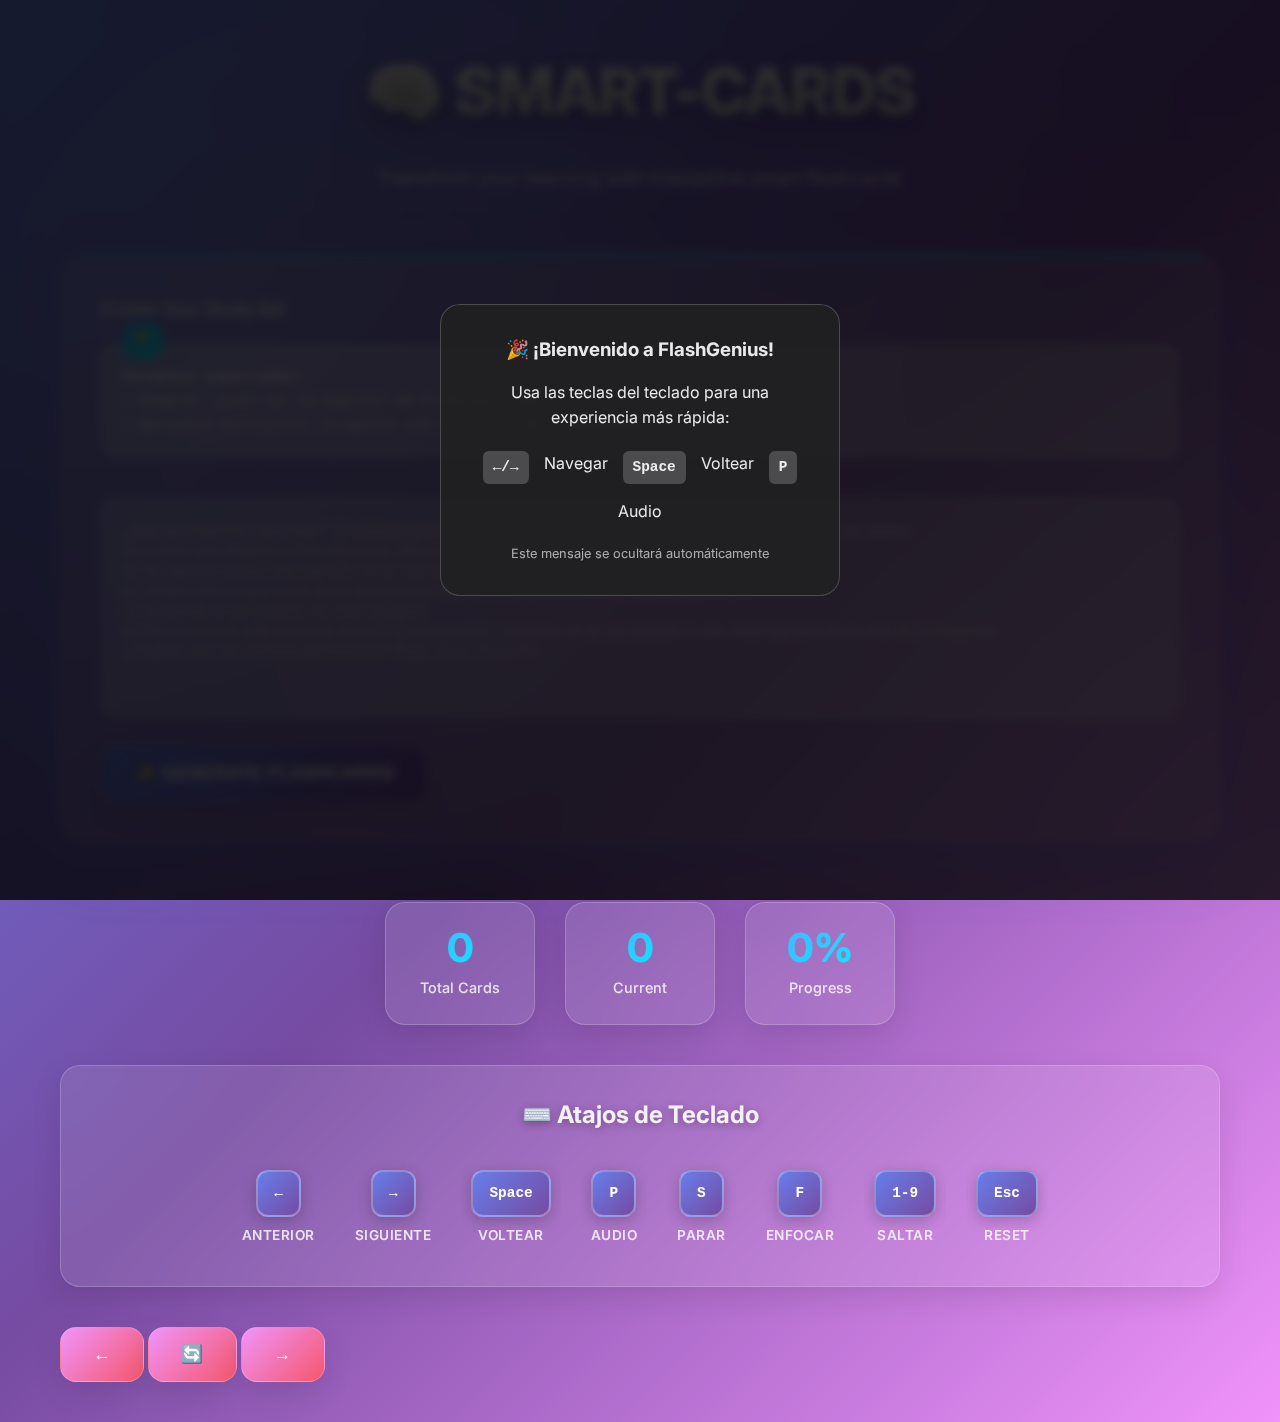
<file: index.html>
<!DOCTYPE html>
<html lang="en">
  <head>
    <meta charset="UTF-8" />
    <meta name="viewport" content="width=device-width, initial-scale=1.0" />
    <title>SMART-CARDS - Smart Learning Cards</title>
    <link
      href="https://fonts.googleapis.com/css2?family=Inter:wght@300;400;500;600;700;800&display=swap"
      rel="stylesheet"
    />
    <link rel="stylesheet" href="styles.css" />
  </head>
  <body>
    <div class="container">
      <div class="header">
        <h1>🧠 SMART-CARDS</h1>
        <p>Transform your learning with interactive smart flashcards</p>
      </div>

      <div class="input-section">
        <label class="input-label">Create Your Study Set</label>
        <div class="format-example">
          <strong>Formatos soportados:</strong><br />
          <em>• Simple: ¿Cuál es la capital de Francia?::París</em><br />
          <em>• Opciones múltiples: pregunta con a) b) c) d)::respuesta</em>
        </div>
        <textarea
          id="bulkInput"
          placeholder="¿Qué es machine learning?::Un subconjunto de IA que permite a las computadoras aprender de los datos
Al ocurrir una Ruptura Prematura de Membranas (RPM):
a) Se asocia a una interrupción en la red de Colágenos
b) Observamos que en el área de ruptura hay niveles de reducción de colágeno tipo III
c) Aumenta la presencia de macrófagos
d) Disminuye la alfa elastina tipo IV::La respuesta correcta es a) Se asocia a una interrupción en la red de Colágenos
¿Cuáles son los colores primarios?::Rojo, Azul, Amarillo"
        ></textarea>
        <button class="btn btn-primary" onclick="createFlashcards()">
          ✨ Generate Flashcards
        </button>
      </div>

      <div id="flashcardsContainer" class="flashcards-container">
        <div class="study-stats">
          <div class="stat-card">
            <span class="stat-number" id="totalCards">0</span>
            <div class="stat-label">Total Cards</div>
          </div>
          <div class="stat-card">
            <span class="stat-number" id="currentCard">0</span>
            <div class="stat-label">Current</div>
          </div>
          <div class="stat-card">
            <span class="stat-number" id="progressPercent">0%</span>
            <div class="stat-label">Progress</div>
          </div>
        </div>

        <div class="progress-section">
          <div class="progress-bar">
            <div class="progress" id="progress"></div>
          </div>
          <!-- <div class="card-counter" id="cardCounter"></div> -->
        </div>

        <div class="keyboard-hints">
          <h3>⌨️ Atajos de Teclado</h3>
          <div class="keyboard-shortcuts">
            <div class="shortcut-bubble">
              <div class="key-bubble">←</div>
              <div class="shortcut-label">Anterior</div>
            </div>
            <div class="shortcut-bubble">
              <div class="key-bubble">→</div>
              <div class="shortcut-label">Siguiente</div>
            </div>
            <div class="shortcut-bubble">
              <div class="key-bubble">Space</div>
              <div class="shortcut-label">Voltear</div>
            </div>
            <div class="shortcut-bubble">
              <div class="key-bubble">P</div>
              <div class="shortcut-label">Audio</div>
            </div>
            <div class="shortcut-bubble">
              <div class="key-bubble">S</div>
              <div class="shortcut-label">Parar</div>
            </div>
            <div class="shortcut-bubble">
              <div class="key-bubble">F</div>
              <div class="shortcut-label">Enfocar</div>
            </div>
            <div class="shortcut-bubble">
              <div class="key-bubble">1-9</div>
              <div class="shortcut-label">Saltar</div>
            </div>
            <div class="shortcut-bubble">
              <div class="key-bubble">Esc</div>
              <div class="shortcut-label">Reset</div>
            </div>
          </div>
        </div>

        <div class="controls">
          <div class="control-group">
            <button class="btn icon-btn nav-btn" onclick="previousCard()">
              ←
            </button>
            <button
              class="btn icon-btn flip-btn floating"
              onclick="toggleCard()"
            >
              🔄
            </button>
            <button class="btn icon-btn nav-btn" onclick="nextCard()">→</button>
          </div>
        </div>
      </div>
    </div>

    <script src="script.js"></script>
  </body>
</html>
</file>
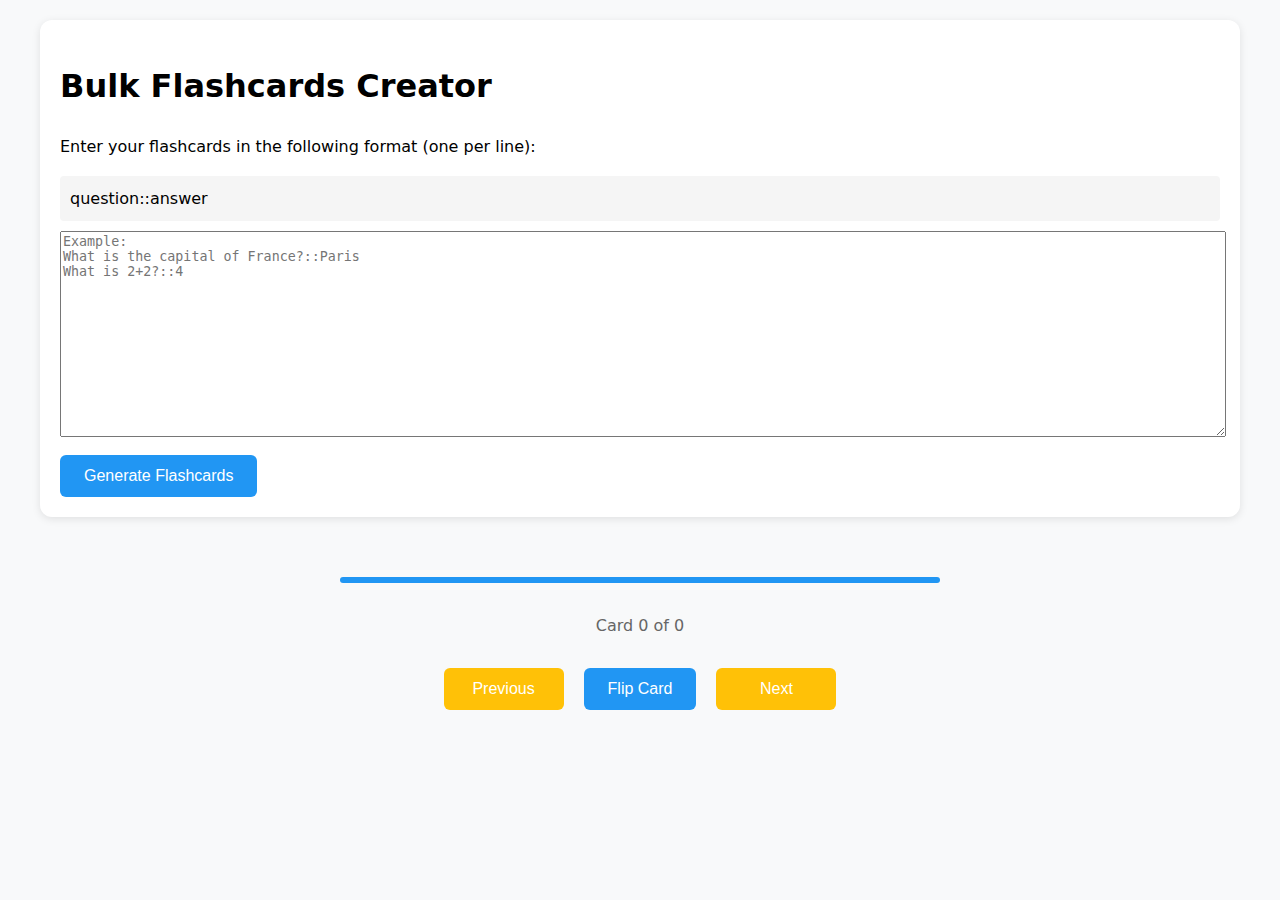
<file: flashcards.html>
<!DOCTYPE html>
<html lang="en">
<head>
    <meta charset="UTF-8">
    <meta name="viewport" content="width=device-width, initial-scale=1.0">
    <title>Bulk Flashcards Creator</title>
    <style>
        :root {
            --primary-color: #2196F3;
            --secondary-color: #FFC107;
            --background-color: #f8f9fa;
            --card-background: #ffffff;
        }

        body {
            font-family: 'Segoe UI', system-ui, sans-serif;
            background-color: var(--background-color);
            line-height: 1.6;
            max-width: 1200px;
            margin: 0 auto;
            padding: 20px;
        }

        .input-section {
            background: var(--card-background);
            border-radius: 12px;
            padding: 20px;
            box-shadow: 0 2px 8px rgba(0,0,0,0.1);
            margin-bottom: 20px;
        }

        textarea {
            width: 100%;
            height: 200px;
            margin: 10px 0;
        }

        .format-example {
            background: #f5f5f5;
            padding: 10px;
            border-radius: 4px;
        }

        button {
            background: var(--primary-color);
            color: white;
            border: none;
            padding: 12px 24px;
            border-radius: 6px;
            cursor: pointer;
            font-size: 16px;
            transition: transform 0.2s;
        }

        button:hover {
            transform: translateY(-2px);
        }

        .flashcards {
            display: flex;
            flex-direction: column;
            align-items: center;
            margin-top: 40px;
        }

        .flashcard {
            width: 600px;
            height: 400px;
            margin: 20px auto;
            box-shadow: 0 4px 20px rgba(0,0,0,0.1);
            background: var(--card-background);
            display: none;
            perspective: 1000px;
        }

        .flashcard.active {
            display: block;
        }

        .flashcard-inner {
            position: relative;
            width: 100%;
            height: 100%;
            text-align: center;
            transition: transform 0.6s;
            transform-style: preserve-3d;
        }

        .flashcard.flipped .flashcard-inner {
            transform: rotateY(180deg);
        }

        .flashcard-front, .flashcard-back {
            position: absolute;
            width: 100%;
            height: 100%;
            backface-visibility: hidden;
            display: flex;
            align-items: center;
            justify-content: center;
            padding: 40px;
            box-sizing: border-box;
        }

        .flashcard-front {
            background-color: var(--card-background);
        }

        .flashcard-back {
            background-color: var(--card-background);
            transform: rotateY(180deg);
        }

        .controls {
            display: flex;
            justify-content: center;
            gap: 20px;
            margin: 20px 0;
        }

        .nav-button {
            background: var(--secondary-color);
            width: 120px;
        }

        .progress-bar {
            width: 100%;
            max-width: 600px;
            height: 6px;
            background: #e0e0e0;
            border-radius: 3px;
            margin: 20px auto;
            overflow: hidden;
        }

        .progress {
            height: 100%;
            background: var(--primary-color);
            transition: width 0.3s ease;
        }

        .card-counter {
            text-align: center;
            color: #666;
            margin: 10px 0;
        }
    </style>
</head>
<body>
    <div class="input-section">
        <h1>Bulk Flashcards Creator</h1>
        <p>Enter your flashcards in the following format (one per line):</p>
        <div class="format-example">
            question::answer
        </div>
        <textarea id="bulkInput" placeholder="Example:
What is the capital of France?::Paris
What is 2+2?::4"></textarea>
        <button onclick="createFlashcards()">Generate Flashcards</button>
    </div>
    <div id="flashcardsContainer" class="flashcards">
        <div class="progress-bar">
            <div class="progress" id="progress"></div>
        </div>
        <div class="card-counter" id="cardCounter">Card 0 of 0</div>
        <div class="controls">
            <button class="nav-button" onclick="previousCard()">Previous</button>
            <button onclick="toggleCard()">Flip Card</button>
            <button class="nav-button" onclick="nextCard()">Next</button>
        </div>
    </div>

    <script>
        let currentCardIndex = 0;
        let cards = [];

        function createFlashcards() {
            const input = document.getElementById('bulkInput').value;
            const container = document.getElementById('flashcardsContainer');
            container.innerHTML = `
                <div class="progress-bar">
                    <div class="progress" id="progress"></div>
                </div>
                <div class="card-counter" id="cardCounter"></div>
                <div class="controls">
                    <button class="nav-button" onclick="previousCard()">Previous</button>
                    <button onclick="toggleCard()">Flip Card</button>
                    <button class="nav-button" onclick="nextCard()">Next</button>
                </div>
            `;

            cards = input.split('\n')
                .filter(line => line.trim())
                .map(card => {
                    const [question, answer] = card.split('::').map(s => s.trim());
                    if (question && answer) {
                        const flashcard = document.createElement('div');
                        flashcard.className = 'flashcard';
                        flashcard.innerHTML = `
                            <div class="flashcard-inner">
                                <div class="flashcard-front">
                                    <p>${question}</p>
                                </div>
                                <div class="flashcard-back">
                                    <p>${answer}</p>
                                </div>
                            </div>
                        `;
                        container.insertBefore(flashcard, container.firstChild);
                        return flashcard;
                    }
                }).filter(Boolean);

            currentCardIndex = 0;
            updateCardDisplay();
        }

        function updateCardDisplay() {
            cards.forEach((card, index) => {
                card.classList.toggle('active', index === currentCardIndex);
                card.classList.remove('flipped');
            });
            
            const progress = ((currentCardIndex + 1) / cards.length) * 100;
            document.getElementById('progress').style.width = `${progress}%`;
            document.getElementById('cardCounter').textContent = 
                `Card ${currentCardIndex + 1} of ${cards.length}`;
        }

        function nextCard() {
            if (currentCardIndex < cards.length - 1) {
                currentCardIndex++;
                updateCardDisplay();
            }
        }

        function previousCard() {
            if (currentCardIndex > 0) {
                currentCardIndex--;
                updateCardDisplay();
            }
        }

        function toggleCard() {
            if (cards[currentCardIndex]) {
                cards[currentCardIndex].classList.toggle('flipped');
            }
        }

        // Enable keyboard navigation
        document.addEventListener('keydown', (e) => {
            switch(e.key) {
                case 'ArrowLeft': previousCard(); break;
                case 'ArrowRight': nextCard(); break;
                case ' ': toggleCard(); break;
            }
        });
    </script>
</body>
</html>
</file>
<file: styles.css>
:root {
        --primary-gradient: linear-gradient(135deg, #667eea 0%, #764ba2 100%);
        --secondary-gradient: linear-gradient(135deg, #f093fb 0%, #f5576c 100%);
        --accent-gradient: linear-gradient(135deg, #4facfe 0%, #00f2fe 100%);
        --success-gradient: linear-gradient(135deg, #43e97b 0%, #38f9d7 100%);
        --glass-bg: rgba(255, 255, 255, 0.1);
        --glass-border: rgba(255, 255, 255, 0.2);
        --text-primary: #2d3748;
        --text-secondary: #718096;
        --text-light: rgba(255, 255, 255, 0.9);
        --shadow-primary: 0 20px 60px rgba(102, 126, 234, 0.3);
        --shadow-secondary: 0 10px 30px rgba(0, 0, 0, 0.1);
        --shadow-card: 0 25px 80px rgba(0, 0, 0, 0.15);
      }

      * {
        margin: 0;
        padding: 0;
        box-sizing: border-box;
      }

      body {
        font-family: "Inter", -apple-system, BlinkMacSystemFont, "Segoe UI",
          Roboto, sans-serif;
        background: linear-gradient(
          135deg,
          #667eea 0%,
          #764ba2 50%,
          #f093fb 100%
        );
        background-attachment: fixed;
        min-height: 100vh;
        line-height: 1.6;
        overflow-x: hidden;
        position: relative;
      }

      body::before {
        content: "";
        position: fixed;
        top: 0;
        left: 0;
        width: 100%;
        height: 100%;
        background: radial-gradient(
            circle at 20% 30%,
            rgba(255, 255, 255, 0.1) 0%,
            transparent 50%
          ),
          radial-gradient(
            circle at 80% 70%,
            rgba(255, 255, 255, 0.08) 0%,
            transparent 50%
          ),
          radial-gradient(
            circle at 40% 80%,
            rgba(255, 255, 255, 0.06) 0%,
            transparent 50%
          );
        pointer-events: none;
        z-index: 0;
      }

      .container {
        max-width: 1200px;
        margin: 0 auto;
        padding: 40px 20px;
        position: relative;
        z-index: 1;
      }

      .header {
        text-align: center;
        margin-bottom: 60px;
        animation: fadeInUp 1s ease-out;
      }

      .header h1 {
        font-size: clamp(2.5rem, 5vw, 4rem);
        font-weight: 800;
        background: linear-gradient(
          135deg,
          #ffffff 0%,
          rgba(255, 255, 255, 0.8) 100%
        );
        -webkit-background-clip: text;
        -webkit-text-fill-color: transparent;
        background-clip: text;
        margin-bottom: 20px;
        text-shadow: 0 10px 30px rgba(0, 0, 0, 0.3);
        letter-spacing: -0.02em;
      }

      .header p {
        font-size: 1.25rem;
        color: var(--text-light);
        font-weight: 400;
        opacity: 0.9;
        max-width: 600px;
        margin: 0 auto;
      }

      .input-section {
        background: var(--glass-bg);
        backdrop-filter: blur(20px);
        border: 1px solid var(--glass-border);
        border-radius: 24px;
        padding: 40px;
        box-shadow: var(--shadow-primary);
        margin-bottom: 60px;
        animation: fadeInUp 1s ease-out 0.2s both;
        position: relative;
        overflow: hidden;
      }

      .input-section::before {
        content: "";
        position: absolute;
        top: 0;
        left: 0;
        width: 100%;
        height: 2px;
        background: var(--accent-gradient);
        border-radius: 24px 24px 0 0;
      }

      .input-label {
        font-size: 1.1rem;
        font-weight: 600;
        color: var(--text-light);
        margin-bottom: 15px;
        display: block;
      }

      .format-example {
        background: rgba(255, 255, 255, 0.15);
        backdrop-filter: blur(10px);
        padding: 20px;
        border-radius: 16px;
        margin: 20px 0;
        border: 1px solid rgba(255, 255, 255, 0.1);
        font-family: "Monaco", "Menlo", monospace;
        font-size: 0.95rem;
        color: var(--text-light);
        position: relative;
      }

      .format-example::before {
        content: "💡";
        position: absolute;
        top: -22px;
        left: 20px;
        background: var(--accent-gradient);
        padding: 8px 12px;
        border-radius: 12px;
        font-size: 0.8rem;
      }

      textarea {
        width: 100%;
        height: 220px;
        margin: 20px 0;
        border: 2px solid rgba(255, 255, 255, 0.2);
        border-radius: 16px;
        padding: 20px;
        font-size: 1rem;
        font-family: inherit;
        background: rgba(255, 255, 255, 0.1);
        backdrop-filter: blur(10px);
        color: var(--text-light);
        resize: vertical;
        transition: all 0.3s ease;
        outline: none;
      }

      textarea::placeholder {
        color: rgba(255, 255, 255, 0.6);
        font-style: italic;
      }

      textarea:focus {
        border-color: rgba(255, 255, 255, 0.4);
        background: rgba(255, 255, 255, 0.15);
        transform: translateY(-2px);
        box-shadow: 0 15px 40px rgba(0, 0, 0, 0.2);
      }

      .btn {
        background: var(--secondary-gradient);
        color: white;
        border: none;
        padding: 16px 32px;
        border-radius: 16px;
        cursor: pointer;
        font-size: 1.1rem;
        font-weight: 600;
        transition: all 0.3s cubic-bezier(0.4, 0, 0.2, 1);
        position: relative;
        overflow: hidden;
        text-transform: uppercase;
        letter-spacing: 0.5px;
        box-shadow: var(--shadow-secondary);
        border: 1px solid rgba(255, 255, 255, 0.2);
      }

      .btn::before {
        content: "";
        position: absolute;
        top: 0;
        left: -100%;
        width: 100%;
        height: 100%;
        background: linear-gradient(
          90deg,
          transparent,
          rgba(255, 255, 255, 0.3),
          transparent
        );
        transition: left 0.6s;
      }

      .btn:hover::before {
        left: 100%;
      }

      .btn:hover {
        transform: translateY(-3px) scale(1.02);
        box-shadow: 0 20px 50px rgba(0, 0, 0, 0.3);
      }

      .btn:active {
        transform: translateY(-1px) scale(0.98);
      }

      .btn-primary {
        background: var(--primary-gradient);
        min-width: 200px;
      }

      .btn-secondary {
        background: var(--accent-gradient);
        min-width: 140px;
      }

      .flashcards-container {
        animation: fadeInUp 1s ease-out 0.4s both;
        position: relative;
      }

      .study-stats {
        display: flex;
        justify-content: center;
        gap: 30px;
        margin-bottom: 40px;
        flex-wrap: wrap;
      }

      .stat-card {
        background: var(--glass-bg);
        backdrop-filter: blur(20px);
        border: 1px solid var(--glass-border);
        border-radius: 20px;
        padding: 25px;
        min-width: 150px;
        text-align: center;
        box-shadow: var(--shadow-secondary);
        transition: all 0.3s ease;
      }

      .stat-card:hover {
        transform: translateY(-5px);
        box-shadow: var(--shadow-primary);
      }

      .stat-number {
        font-size: 2.5rem;
        font-weight: 800;
        background: var(--accent-gradient);
        -webkit-background-clip: text;
        -webkit-text-fill-color: transparent;
        background-clip: text;
        display: block;
        line-height: 1;
      }

      .stat-label {
        color: var(--text-light);
        font-size: 0.9rem;
        font-weight: 500;
        margin-top: 8px;
        opacity: 0.9;
      }

      .flashcard {
        width: min(700px, 90vw);
        height: 450px;
        margin: 40px auto;
        display: none;
        perspective: 1200px;
        position: relative;
      }

      .flashcard.active {
        display: block;
        animation: slideIn 0.6s cubic-bezier(0.4, 0, 0.2, 1);
      }

      @keyframes slideIn {
        from {
          opacity: 0;
          transform: translateX(50px);
        }
        to {
          opacity: 1;
          transform: translateX(0);
        }
      }

      .flashcard-inner {
        position: relative;
        width: 100%;
        height: 100%;
        text-align: center;
        transition: transform 0.8s cubic-bezier(0.4, 0, 0.2, 1);
        transform-style: preserve-3d;
        cursor: pointer;
        transform-origin: center center;
      }

      .flashcard.flipped .flashcard-inner {
        transform: rotateY(180deg);
      }

      .flashcard-face {
        position: absolute;
        top: 0;
        left: 0;
        width: 100%;
        height: 100%;
        backface-visibility: hidden;
        display: flex;
        align-items: center;
        justify-content: center;
        padding: 50px;
        box-sizing: border-box;
        border-radius: 24px;
        background: var(--glass-bg);
        backdrop-filter: blur(25px);
        border: 1px solid var(--glass-border);
        box-shadow: var(--shadow-card);
        overflow: hidden;
        position: absolute;
        transform-origin: center center;
      }

      .flashcard-face::before {
        content: "";
        position: absolute;
        top: 0;
        left: 0;
        width: 100%;
        height: 3px;
        background: var(--primary-gradient);
        border-radius: 24px 24px 0 0;
      }

      .flashcard-front {
        background: linear-gradient(
          135deg,
          rgba(255, 255, 255, 0.15) 0%,
          rgba(255, 255, 255, 0.05) 100%
        );
      }

      .flashcard-back {
        background: linear-gradient(
          135deg,
          rgba(67, 233, 123, 0.15) 0%,
          rgba(56, 249, 215, 0.05) 100%
        );
        transform: rotateY(180deg);
      }

      .flashcard-back::before {
        background: var(--success-gradient);
      }

      .flashcard-content {
        font-size: clamp(1.2rem, 3vw, 1.8rem);
        line-height: 1.5;
        color: var(--text-light);
        font-weight: 500;
        text-align: center;
        max-width: 100%;
        word-wrap: break-word;
        hyphens: auto;
        text-shadow: 0 2px 10px rgba(0, 0, 0, 0.3);
        display: flex;
        flex-direction: column;
        align-items: center;
        gap: 20px;
        width: 100%;
      }

      .question-text,
      .answer-text {
        flex: 1;
        text-align: center;
      }

      .audio-btn {
        background: rgba(255, 255, 255, 0.2);
        border: 2px solid rgba(255, 255, 255, 0.3);
        border-radius: 50%;
        width: 50px;
        height: 50px;
        display: flex;
        align-items: center;
        justify-content: center;
        font-size: 1.2rem;
        cursor: pointer;
        transition: all 0.3s cubic-bezier(0.4, 0, 0.2, 1);
        backdrop-filter: blur(10px);
        color: var(--text-light);
        box-shadow: 0 5px 15px rgba(0, 0, 0, 0.2);
        position: relative;
        overflow: hidden;
      }

      .audio-btn::before {
        content: "";
        position: absolute;
        top: 0;
        left: -100%;
        width: 100%;
        height: 100%;
        background: linear-gradient(
          90deg,
          transparent,
          rgba(255, 255, 255, 0.3),
          transparent
        );
        transition: left 0.6s;
      }

      .audio-btn:hover::before {
        left: 100%;
      }

      .audio-btn:hover {
        transform: translateY(-3px) scale(1.1);
        background: rgba(255, 255, 255, 0.3);
        border-color: rgba(255, 255, 255, 0.5);
        box-shadow: 0 10px 25px rgba(0, 0, 0, 0.3);
      }

      .audio-btn:active {
        transform: translateY(-1px) scale(1.05);
      }

      .audio-btn.playing {
        background: var(--accent-gradient);
        border-color: rgba(79, 172, 254, 0.8);
        animation: pulse 1.5s infinite;
        box-shadow: 0 0 20px rgba(79, 172, 254, 0.5);
      }

      .audio-btn.playing::after {
        content: "";
        position: absolute;
        top: -2px;
        left: -2px;
        right: -2px;
        bottom: -2px;
        border-radius: 50%;
        border: 2px solid rgba(79, 172, 254, 0.6);
        animation: ripple 1.5s infinite;
      }

      @keyframes ripple {
        0% {
          transform: scale(1);
          opacity: 1;
        }
        100% {
          transform: scale(1.4);
          opacity: 0;
        }
      }

      /* Mensajes de error */
      .error-message {
        font-family: 'Inter', sans-serif;
        font-weight: 500;
        font-size: 0.9rem;
        box-shadow: 0 10px 30px rgba(0, 0, 0, 0.2);
        border: 1px solid rgba(255, 255, 255, 0.2);
      }

      @keyframes slideOutToRight {
        to {
          opacity: 0;
          transform: translateX(100%);
        }
      }

      /* Mejoras responsivas para audio */
      @media (max-width: 768px) {
        .audio-btn {
          width: 40px;
          height: 40px;
          font-size: 1rem;
        }

        .flashcard-content {
          gap: 15px;
          padding: 0 10px;
        }
      }

      body {
        background: linear-gradient(
          135deg,
          #667eea 0%,
          #764ba2 50%,
          #f093fb 100%
        );
      }

      @keyframes fadeInUp {
        from {
          opacity: 0;
          transform: translateY(30px);
        }
        to {
          opacity: 1;
          transform: translateY(0);
        }
      }

      @keyframes float {
        0%,
        100% {
          transform: translateY(0px);
        }
        50% {
          transform: translateY(-10px);
        }
      }

      @keyframes rainbow {
        0% {
          filter: hue-rotate(0deg);
        }
        25% {
          filter: hue-rotate(90deg);
        }
        50% {
          filter: hue-rotate(180deg);
        }
        75% {
          filter: hue-rotate(270deg);
        }
        100% {
          filter: hue-rotate(360deg);
        }
      }

      @keyframes pulse {
        0% {
          transform: scale(1);
        }
        50% {
          transform: scale(1.05);
        }
        100% {
          transform: scale(1);
        }
      }

      @keyframes slideInFromLeft {
        from {
          opacity: 0;
          transform: translateX(-100px);
        }
        to {
          opacity: 1;
          transform: translateX(0);
        }
      }

      @keyframes slideInFromRight {
        from {
          opacity: 0;
          transform: translateX(100px);
        }
        to {
          opacity: 1;
          transform: translateX(0);
        }
      }

      @keyframes glow {
        0%,
        100% {
          box-shadow: 0 0 20px rgba(79, 172, 254, 0.3);
        }
        50% {
          box-shadow: 0 0 40px rgba(79, 172, 254, 0.6);
        }
      }

      .floating {
        animation: float 3s ease-in-out infinite;
      }

      .pulse {
        animation: pulse 2s infinite;
      }

      .glow {
        animation: glow 2s ease-in-out infinite;
      }

      /* Loading states */
      .loading {
        position: relative;
        overflow: hidden;
      }

      .loading::after {
        content: "";
        position: absolute;
        top: 0;
        left: -100%;
        width: 100%;
        height: 100%;
        background: linear-gradient(
          90deg,
          transparent,
          rgba(255, 255, 255, 0.3),
          transparent
        );
        animation: loading 1.5s infinite;
      }

      @keyframes loading {
        0% {
          left: -100%;
        }
        100% {
          left: 100%;
        }
      }

      /* Responsive Design */
      @media (max-width: 768px) {
        .container {
          padding: 20px 15px;
        }

        .input-section {
          padding: 25px;
        }

        .flashcard {
          height: 350px;
        }

        .flashcard-content {
          font-size: 1.1rem;
        }

        .controls {
          display: flex;
          justify-content: center;
          align-items: center;
          gap: 15px;
          margin: 20px auto;
        }

        .icon-btn {
          width: 50px;
          height: 50px;
          font-size: 1.2rem;
        }

        .flip-btn {
          width: 65px;
          height: 65px;
          font-size: 1.5rem;
        }

        .study-stats {
          gap: 15px;
        }

        .stat-card {
          padding: 20px;
          min-width: 120px;
        }
      }

      /* Dark mode enhancements */
      @media (prefers-color-scheme: dark) {
        :root {
          --text-primary: #e2e8f0;
          --text-secondary: #a0aec0;
        }
      }

      /* Animaciones para feedback de teclas */
      @keyframes keyFeedbackShow {
        0% {
          opacity: 0;
          transform: translateX(-50%) translateY(-20px) scale(0.8);
        }
        100% {
          opacity: 1;
          transform: translateX(-50%) translateY(0) scale(1);
        }
      }

      @keyframes keyFeedbackHide {
        0% {
          opacity: 1;
          transform: translateX(-50%) translateY(0) scale(1);
        }
        100% {
          opacity: 0;
          transform: translateX(-50%) translateY(-20px) scale(0.8);
        }
      }

      /* Estilos modernos para atajos de teclado en burbujas */
      .keyboard-hints {
        background: var(--glass-bg);
        backdrop-filter: blur(20px);
        border: 1px solid var(--glass-border);
        border-radius: 20px;
        padding: 30px;
        margin: 40px 0;
        text-align: center;
        box-shadow: var(--shadow-secondary);
        transition: all 0.3s ease;
      }

      .keyboard-hints:hover {
        transform: translateY(-2px);
        box-shadow: var(--shadow-primary);
      }

      .keyboard-hints h3 {
        color: var(--text-light);
        font-size: 1.5rem;
        font-weight: 700;
        margin-bottom: 25px;
        text-shadow: 0 2px 10px rgba(0, 0, 0, 0.3);
      }

      .keyboard-shortcuts {
        display: flex;
        flex-wrap: wrap;
        gap: 20px;
        justify-content: center;
        align-items: center;
      }

      .shortcut-bubble {
        display: flex;
        flex-direction: column;
        align-items: center;
        gap: 8px;
        transition: all 0.3s cubic-bezier(0.4, 0, 0.2, 1);
        padding: 10px;
        border-radius: 12px;
        position: relative;
        overflow: hidden;
      }

      .shortcut-bubble::before {
        content: "";
        position: absolute;
        top: 0;
        left: -100%;
        width: 100%;
        height: 100%;
        background: linear-gradient(
          90deg,
          transparent,
          rgba(255, 255, 255, 0.2),
          transparent
        );
        transition: left 0.6s;
      }

      .shortcut-bubble:hover::before {
        left: 100%;
      }

      .shortcut-bubble:hover {
        background: rgba(255, 255, 255, 0.1);
        transform: translateY(-3px) scale(1.05);
        box-shadow: 0 8px 25px rgba(0, 0, 0, 0.2);
      }

      .key-bubble {
        background: var(--primary-gradient);
        color: white;
        border: 2px solid rgba(255, 255, 255, 0.3);
        border-radius: 12px;
        padding: 10px 16px;
        font-family: 'Monaco', 'Menlo', monospace;
        font-weight: 700;
        font-size: 0.9rem;
        min-width: 45px;
        text-align: center;
        box-shadow: 0 4px 15px rgba(0, 0, 0, 0.2);
        transition: all 0.3s cubic-bezier(0.4, 0, 0.2, 1);
        position: relative;
        overflow: hidden;
      }

      .key-bubble::before {
        content: "";
        position: absolute;
        top: 0;
        left: -100%;
        width: 100%;
        height: 100%;
        background: linear-gradient(
          90deg,
          transparent,
          rgba(255, 255, 255, 0.3),
          transparent
        );
        transition: left 0.6s;
      }

      .key-bubble:hover::before {
        left: 100%;
      }

      .shortcut-bubble:hover .key-bubble {
        background: var(--accent-gradient);
        transform: translateY(-2px) scale(1.1);
        box-shadow: 0 8px 20px rgba(79, 172, 254, 0.4);
      }

      .shortcut-label {
        color: var(--text-light);
        font-size: 0.85rem;
        font-weight: 600;
        text-transform: uppercase;
        letter-spacing: 0.5px;
        opacity: 0.9;
        transition: all 0.3s ease;
      }

      .shortcut-bubble:hover .shortcut-label {
        opacity: 1;
        color: white;
        text-shadow: 0 2px 8px rgba(0, 0, 0, 0.3);
      }

      /* Animación especial cuando se resalta una tecla */
      .shortcut-bubble.key-highlighted .key-bubble {
        background: var(--success-gradient) !important;
        transform: scale(1.2) !important;
        box-shadow: 0 0 30px rgba(67, 233, 123, 0.6) !important;
        animation: keyBubbleHighlight 0.6s ease-out;
      }

      @keyframes keyBubbleHighlight {
        0% {
          transform: scale(1);
          box-shadow: 0 0 0 rgba(67, 233, 123, 0);
        }
        50% {
          transform: scale(1.3);
          box-shadow: 0 0 30px rgba(67, 233, 123, 0.8);
        }
        100% {
          transform: scale(1.2);
          box-shadow: 0 0 30px rgba(67, 233, 123, 0.6);
        }
      }

      /* Feedback para estados de la aplicación */
      .app-state-indicator {
        position: fixed;
        top: 10px;
        right: 10px;
        background: var(--glass-bg);
        backdrop-filter: blur(10px);
        border: 1px solid var(--glass-border);
        border-radius: 8px;
        padding: 8px 12px;
        font-size: 0.8rem;
        color: var(--text-light);
        z-index: 999;
        transition: all 0.3s ease;
      }

      .app-state-indicator.audio-playing {
        background: rgba(79, 172, 254, 0.2);
        border-color: rgba(79, 172, 254, 0.4);
        animation: pulse 1.5s infinite;
      }

      /* Animaciones para feedback de navegación */
      @keyframes navigationFeedbackShow {
        0% {
          opacity: 0;
          transform: translateX(30px);
        }
        100% {
          opacity: 1;
          transform: translateX(0);
        }
      }

      @keyframes navigationFeedbackHide {
        0% {
          opacity: 1;
          transform: translateX(0);
        }
        100% {
          opacity: 0;
          transform: translateX(30px);
        }
      }

      @keyframes boundaryFeedbackShow {
        0% {
          opacity: 0;
          transform: translateX(-50%) translateY(20px) scale(0.8);
        }
        100% {
          opacity: 1;
          transform: translateX(-50%) translateY(0) scale(1);
        }
      }

      @keyframes boundaryFeedbackHide {
        0% {
          opacity: 1;
          transform: translateX(-50%) translateY(0) scale(1);
        }
        100% {
          opacity: 0;
          transform: translateX(-50%) translateY(20px) scale(0.8);
        }
      }

      @keyframes flipFeedbackShow {
        0% {
          opacity: 0;
          transform: translateY(-50%) translateX(20px) rotate(-10deg);
        }
        100% {
          opacity: 1;
          transform: translateY(-50%) translateX(0) rotate(0deg);
        }
      }

      @keyframes flipFeedbackHide {
        0% {
          opacity: 1;
          transform: translateY(-50%) translateX(0) rotate(0deg);
        }
        100% {
          opacity: 0;
          transform: translateY(-50%) translateX(20px) rotate(10deg);
        }
      }

      /* Mejoras en los controles cuando se activan */
      .controls .btn:active,
      .controls .btn.activated {
        transform: translateY(-5px) scale(1.1);
        box-shadow: 0 15px 35px rgba(0, 0, 0, 0.4);
      }

      /* Mejoras en responsive para los nuevos elementos */
      @media (max-width: 768px) {
        .app-state-indicator {
          top: 5px;
          right: 5px;
          padding: 6px 10px;
          font-size: 0.7rem;
        }

        .navigation-feedback,
        .boundary-feedback,
        .flip-feedback {
          font-size: 0.8rem !important;
          padding: 8px 12px !important;
        }

        .key-press-feedback {
          font-size: 0.7rem !important;
          padding: 6px 12px !important;
        }

        /* Responsive para atajos de teclado */
        .keyboard-shortcuts {
          gap: 15px;
          justify-content: center;
        }

        .shortcut-bubble {
          padding: 8px;
        }

        .key-bubble {
          padding: 8px 12px;
          font-size: 0.8rem;
          min-width: 40px;
        }

        .shortcut-label {
          font-size: 0.75rem;
        }
      }

      /* Efecto de ondas para los botones */
      .btn-wave {
        position: relative;
        overflow: hidden;
      }

      .btn-wave::after {
        content: "";
        position: absolute;
        top: 50%;
        left: 50%;
        width: 0;
        height: 0;
        border-radius: 50%;
        background: rgba(255, 255, 255, 0.3);
        transform: translate(-50%, -50%);
        transition: width 0.6s, height 0.6s;
      }

      .btn-wave:active::after {
        width: 300px;
        height: 300px;
      }

      /* Animaciones para mensaje de bienvenida */
      @keyframes welcomeShow {
        0% {
          opacity: 0;
        }
        100% {
          opacity: 1;
        }
      }

      @keyframes welcomeHide {
        0% {
          opacity: 1;
        }
        100% {
          opacity: 0;
        }
      }

      @keyframes welcomeContentShow {
        0% {
          opacity: 0;
          transform: scale(0.8) translateY(30px);
        }
        100% {
          opacity: 1;
          transform: scale(1) translateY(0);
        }
      }

      /* Animaciones para tooltips mejorados */
      @keyframes tooltipShow {
        0% {
          opacity: 0;
          transform: translateY(10px);
        }
        100% {
          opacity: 1;
          transform: translateY(0);
        }
      }

      @keyframes tooltipHide {
        0% {
          opacity: 1;
          transform: translateY(0);
        }
        100% {
          opacity: 0;
          transform: translateY(10px);
        }
      }

      /* Mejoras en la accesibilidad */
      .enhanced-tooltip {
        font-family: 'Inter', sans-serif;
        font-weight: 500;
        box-shadow: 0 4px 20px rgba(0, 0, 0, 0.3);
        border: 1px solid rgba(255, 255, 255, 0.2);
      }

      /* Estados focus mejorados para accesibilidad */
      .btn:focus,
      .audio-btn:focus,
      textarea:focus {
        outline: 2px solid var(--accent-gradient);
        outline-offset: 2px;
      }

      /* Indicadores de estado más visibles */
      .key-bubble:focus {
        outline: 2px solid rgba(79, 172, 254, 0.6);
        outline-offset: 2px;
      }

      /* Estados hover mejorados */
      .shortcut-bubble:hover {
        background: rgba(255, 255, 255, 0.1);
        border-radius: 12px;
        transition: all 0.3s ease;
      }

      /* Reducir animaciones para usuarios que prefieren menos movimiento */
      @media (prefers-reduced-motion: reduce) {
        *,
        *::before,
        *::after {
          animation-duration: 0.01ms !important;
          animation-iteration-count: 1 !important;
          transition-duration: 0.01ms !important;
        }
      }

      @keyframes jumpCardShow {
        0% {
          opacity: 0;
          transform: translate(-50%, -50%) scale(0.5);
        }
        50% {
          transform: translate(-50%, -50%) scale(1.1);
        }
        100% {
          opacity: 1;
          transform: translate(-50%, -50%) scale(1);
        }
      }

      @keyframes jumpCardHide {
        0% {
          opacity: 1;
          transform: translate(-50%, -50%) scale(1);
        }
        100% {
          opacity: 0;
          transform: translate(-50%, -50%) scale(0.5);
        }
      }

      /* Estilos para opciones múltiples */
      .question-main {
        font-weight: 600;
        margin-bottom: 20px;
        font-size: 1.1em;
        line-height: 1.4;
        color: var(--text-light);
      }

      .options-container {
        display: flex;
        flex-direction: column;
        gap: 12px;
        margin-top: 15px;
        width: 100%;
      }

      .option-item {
        display: flex;
        align-items: flex-start;
        gap: 12px;
        padding: 12px 16px;
        background: rgba(255, 255, 255, 0.1);
        backdrop-filter: blur(10px);
        border: 1px solid rgba(255, 255, 255, 0.2);
        border-radius: 12px;
        transition: all 0.3s cubic-bezier(0.4, 0, 0.2, 1);
        position: relative;
        overflow: hidden;
      }

      .option-item::before {
        content: "";
        position: absolute;
        top: 0;
        left: -100%;
        width: 100%;
        height: 100%;
        background: linear-gradient(
          90deg,
          transparent,
          rgba(255, 255, 255, 0.1),
          transparent
        );
        transition: left 0.6s;
      }

      .option-item:hover::before {
        left: 100%;
      }

      .option-item:hover {
        background: rgba(255, 255, 255, 0.15);
        border-color: rgba(255, 255, 255, 0.3);
        transform: translateX(5px);
        box-shadow: 0 4px 15px rgba(0, 0, 0, 0.2);
      }

      .option-letter {
        background: var(--primary-gradient);
        color: white;
        font-weight: 700;
        font-size: 0.9rem;
        padding: 6px 10px;
        border-radius: 8px;
        min-width: 32px;
        text-align: center;
        flex-shrink: 0;
        box-shadow: 0 2px 8px rgba(0, 0, 0, 0.2);
        font-family: 'Inter', sans-serif;
      }

      .option-content {
        flex: 1;
        line-height: 1.4;
        color: var(--text-light);
        font-weight: 500;
      }

      .simple-text {
        line-height: 1.5;
        color: var(--text-light);
      }

      /* Estilos para el formateo simplificado de opciones múltiples */
      .multiple-choice-text {
        text-align: left;
        line-height: 1.6;
      }

      .question-line {
        margin-bottom: 0.5rem;
        font-weight: 500;
        color: var(--text-primary);
      }

      .option-line {
        margin: 0.3rem 0;
        padding-left: 1rem;
        color: var(--text-secondary);
        font-weight: 400;
      }

      .simple-text {
        text-align: left;
        line-height: 1.6;
        color: var(--text-primary);
      }

      /* Mejoras responsivas para opciones múltiples */
      @media (max-width: 768px) {
        .multiple-choice-text {
          font-size: 0.9rem;
        }
        
        .option-line {
          padding-left: 0.5rem;
          font-size: 0.85rem;
        }
      }

      /* Feedback para respuestas correctas/incorrectas */
      .option-item.correct {
        background: rgba(67, 233, 123, 0.2);
        border-color: rgba(67, 233, 123, 0.4);
      }

      .option-item.correct .option-letter {
        background: var(--success-gradient);
      }

      .option-item.incorrect {
        background: rgba(245, 87, 108, 0.2);
        border-color: rgba(245, 87, 108, 0.4);
      }

      .option-item.incorrect .option-letter {
        background: var(--secondary-gradient);
      }
</file>
